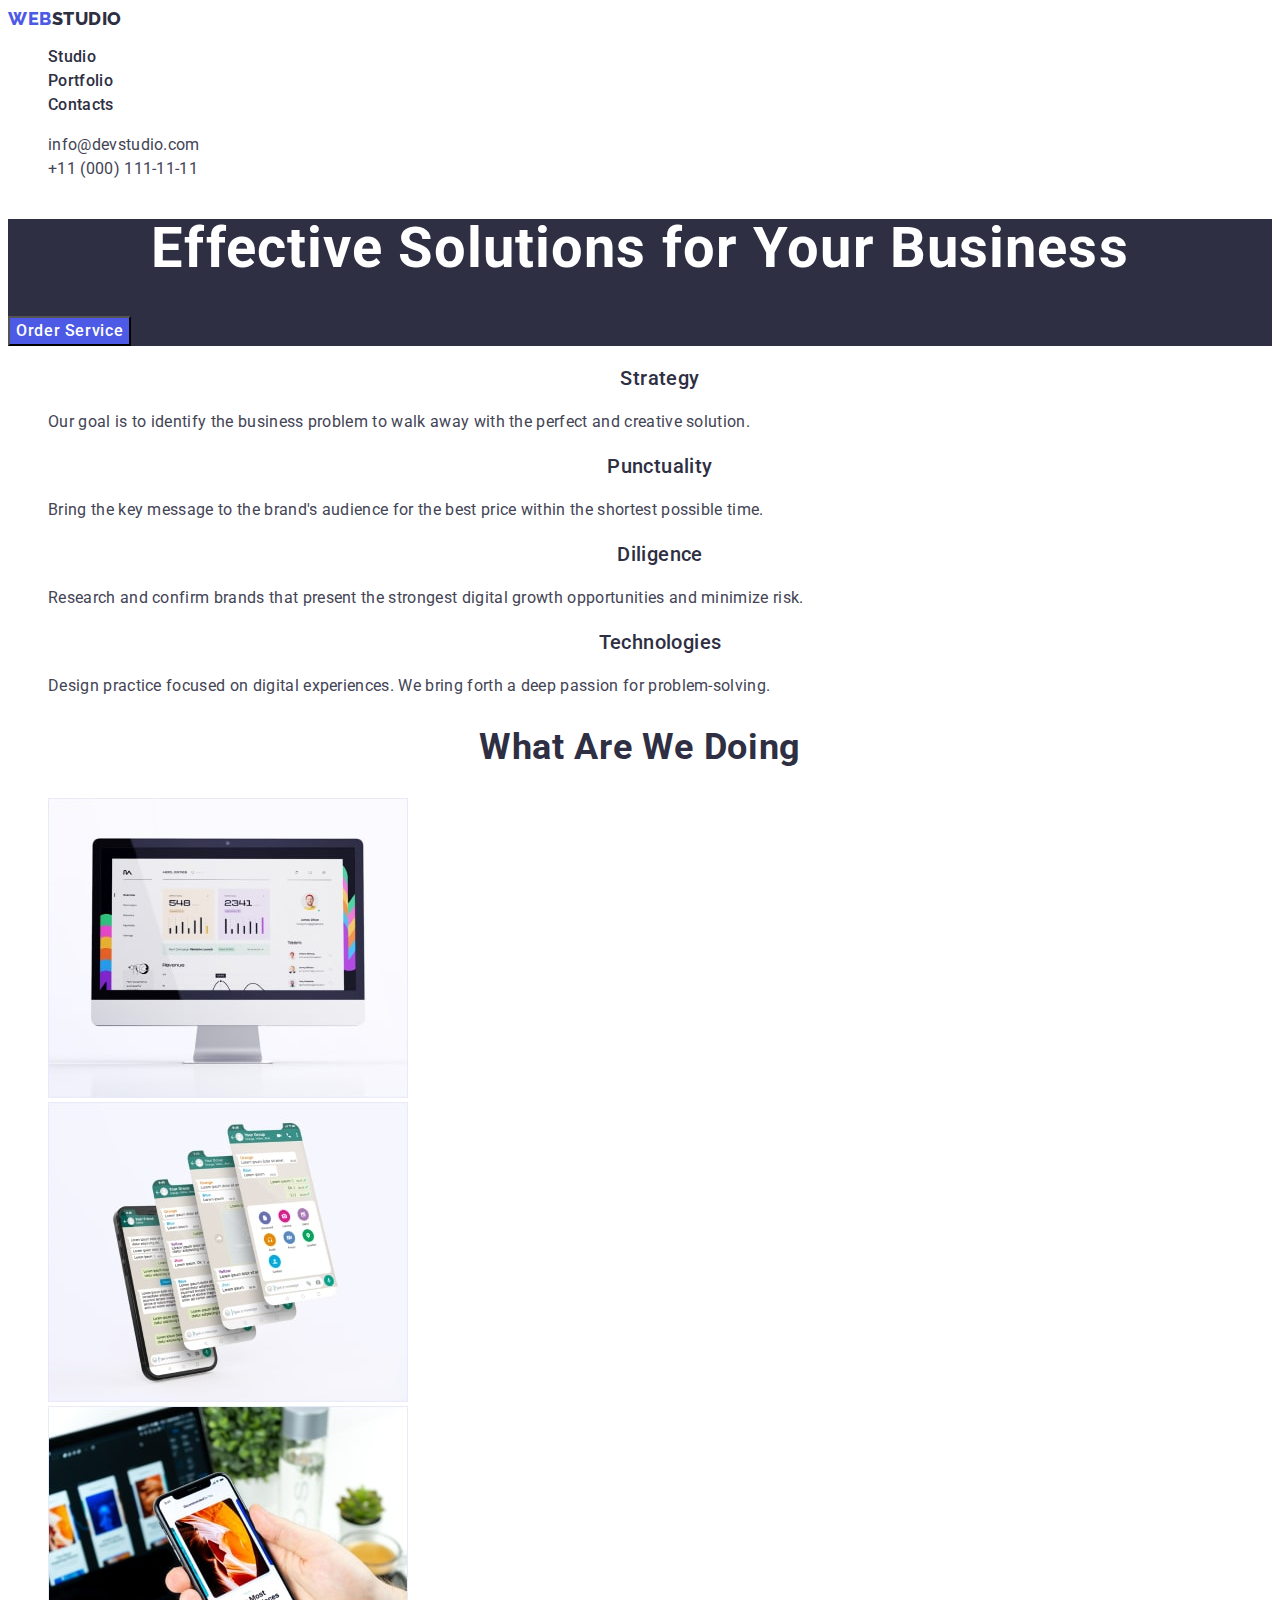
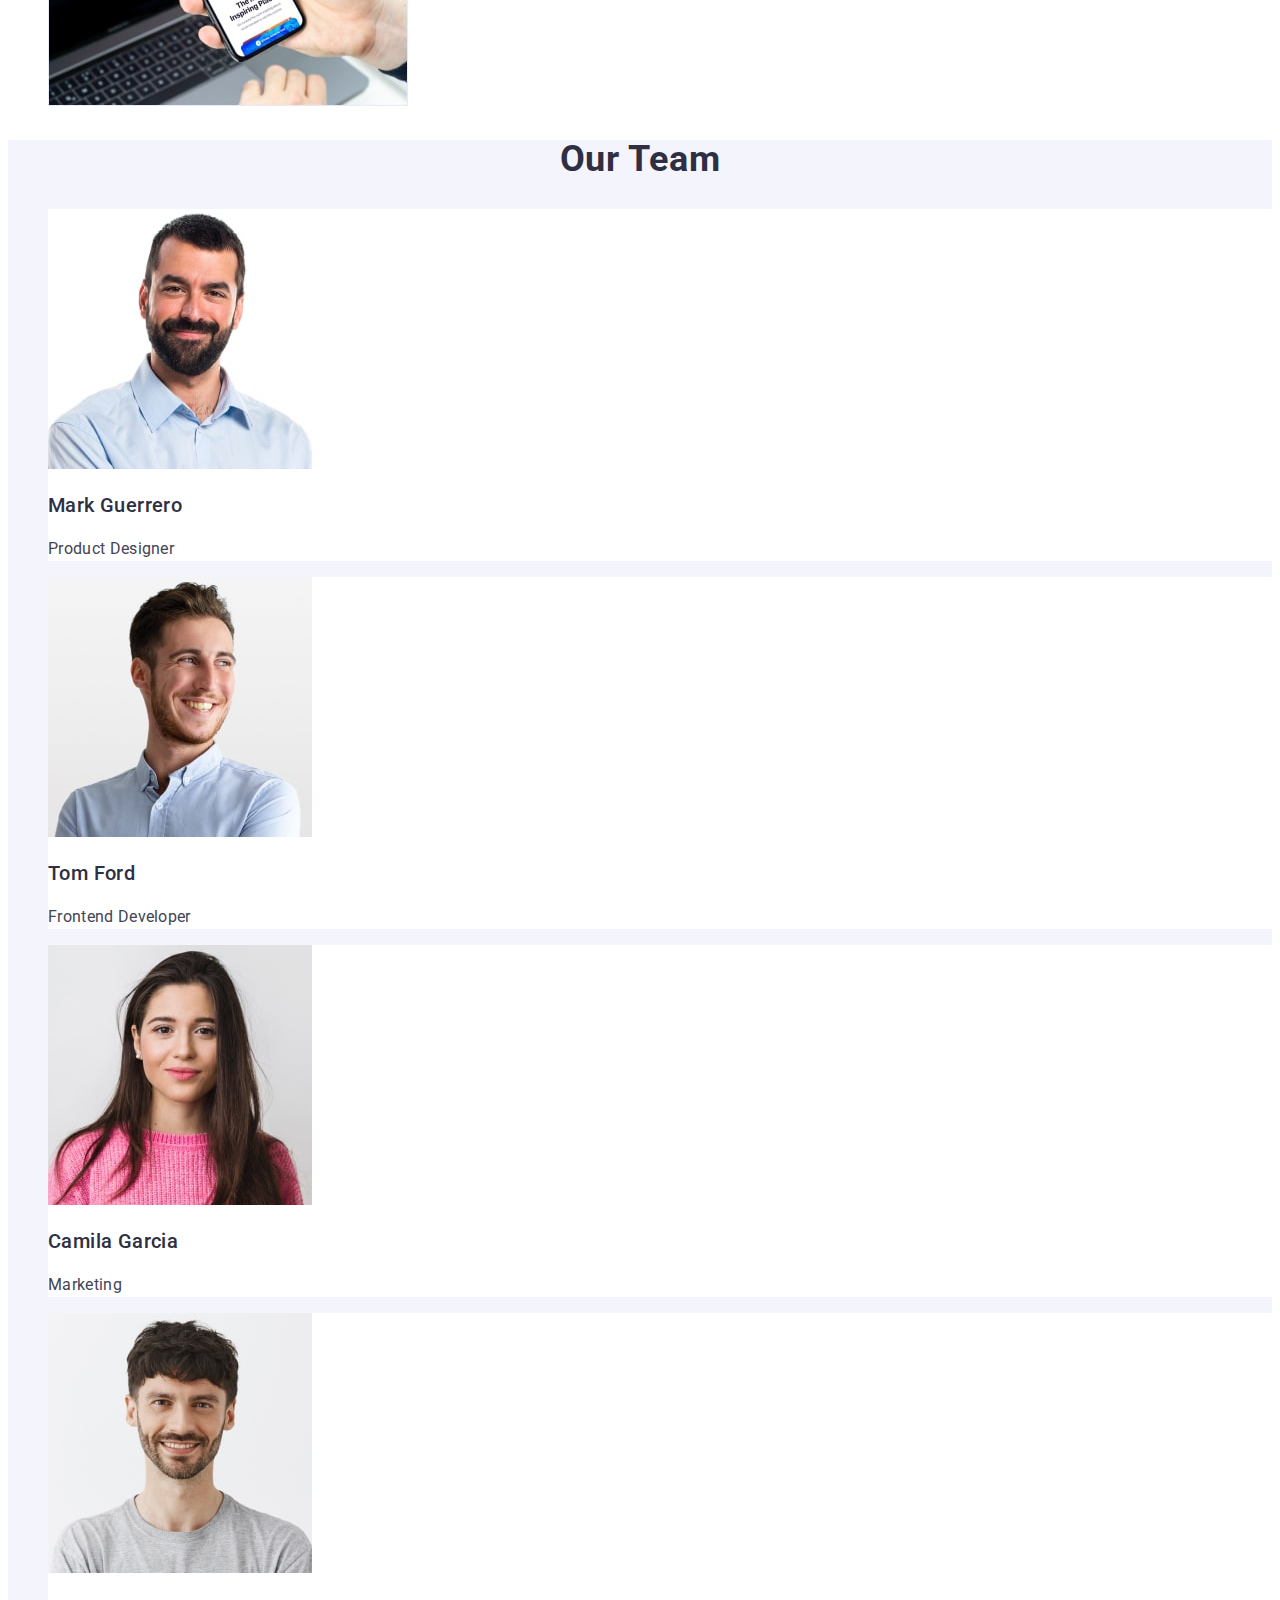
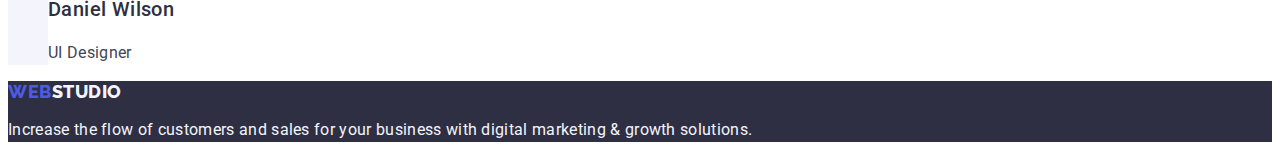
<file: index.html>
<!DOCTYPE html>
<html lang="en">
<head>
  <meta charset="UTF-8">
  <meta http-equiv="X-UA-Compatible" content="IE=edge">
  <meta name="viewport" content="width=device-width, initial-scale=1.0">
  <!-- CSS -->
  <link rel="stylesheet" href="./css/style.css">
  <!-- GOOGLE FONTS -->
    <link rel="preconnect" href="https://fonts.googleapis.com">
    <link rel="preconnect" href="https://fonts.gstatic.com" crossorigin>
    <link href="https://fonts.googleapis.com/css2?family=Raleway:wght@800&family=Roboto:wght@400;500;700&display=swap" rel="stylesheet">
  <title>Studio</title>
</head>
<body>

  <!-- HEADER -->
  <header class="header">
    <nav class="header-navigation">
      <a href="./index.html" class="header-logo link" target="_blank">
        Web<span class="attribut">Studio</span></a>
      <ul class="header-menu list">
        <li class="header-menu-item">
          <a href="./index.html" class="header-menu link">Studio</a>
        </li>
        <li class="header-menu-item">
          <a href="./portfolio.html" class="header-menu link">Portfolio</a>
        </li>
        <li class="header-menu-item">
          <a href="" class="header-menu link">Contacts</a>
        </li>
      </ul>
    </nav>

    <!-- CONTACTS -->
    <address class="contact" id="Contacts">
      <ul class="contact-menu list">
        <li class="address-item">
          <a class="address-link link" href="mailto:info@devstudio.com">info@devstudio.com</a>
        </li>
        <li class="address-item">
          <a class="address-link link" href="tel:+110001111111">+11 (000) 111-11-11</a>
        </li>
      </ul>
    </address>
  </header>
  <main>

    <!-- HERO -->
    <section id="Home" class="hero">
      <h1 id="home" class="hero-heading">Effective Solutions for Your Business</h1>
      <button type="button" class="hero-btn btn">Order Service</button>
    </section>

    <!-- FEATURE 2 -->
    <section class="features">
      <h2 hidden>Benefits</h2>
      <ul class="features-list list">
        <li class="feature-item">
          <h3 class="feature-heading">Strategy</h3>
          <p class="feature-item-text">
            Our goal is to identify the business problem to walk away with the perfect and creative solution. 
          </p>
        </li>
        <li class="feature-item">
          <h3 class="feature-heading">Punctuality</h3>
          <p class="feature-item-text">
            Bring the key message to the brand's audience for the best price within the shortest possible time. 
          </p>
        </li>
        <li class="feature-item">
          <h3 class="feature-heading">Diligence</h3>
          <p class="feature-item-text">
            Research and confirm brands that present the strongest digital growth opportunities and minimize risk.
          </p>
        </li>
        <li class="feature-item">
          <h3 class="feature-heading">Technologies</h3>
          <p class="feature-item-text">
            Design practice focused on digital experiences. We bring forth a deep passion for problem-solving.
          </p>
        </li>
      </ul>
    </section>

    <!-- SKILLS 3 -->
    <section class="skills" id="Wedoing">
      <h2 class="skills-title">What are we doing</h2>
      <ul class="skills-list list">
        <li class="skills-item">
          <img class="skills-img" src="./images/Rectangle1.jpg" alt="seo" width="360" height="300">
        </li>
        <li class="skills-item">
          <img class="skills-img" src="./images/Rectangle2.jpg" alt="webdesign" width="360" height="300">
        </li>
        <li class="skills-item">
          <img class="skills-img" src="./images/Rectangle3.jpg" alt="mob-application" width="360" height="300">
        </li>
      </ul>
    </section>

    <!-- TEAM 4 -->
    <section class="team">
      <h2 class="team-title">Our Team</h2>
      <ul class="team-list list">
        <li class="team-item">
          <img class="team-img" src="./images/img-min-1.jpg" 
          alt="Mark Guerrero" 
          width="264" 
          height="260">
          <h3 class="team-subtitle">Mark Guerrero</h3>
          <p class="team-text">Product Designer</p>
        </li>
        <li class="team-item">
          <img class="team-img" src="./images/img-min-2.jpg" 
          alt="Tom Ford" 
          width="264" 
          height="260">
          <h3 class="team-subtitle">Tom Ford</h3>
          <p class="team-text">Frontend Developer</p>
        </li>
        <li class="team-item">
          <img class="team-img" src="./images/img-min-3.jpg" 
          alt="Camila Garcia" 
          width="264" 
          height="260">
          <h3 class="team-subtitle">Camila Garcia</h3>
          <p class="team-text">Marketing</p>
        </li>
        <li class="team-item">
          <img class="team-img" src="./images/img-min-4.jpg" 
          alt="Daniel Wilson" 
          width="264" 
          height="260">
          <h3 class="team-subtitle">Daniel Wilson</h3>
          <p class="team-text">UI Designer</p>
        </li>
      </ul>
    </section>
  </main>

  <!-- FOOTER -->
  <footer class="footer">
    <a class="footer-item link" href="./portfolio.html" target= "_blank">WEB<span class="footer-logo">Studio</span></a>
    <p class="footer-text">
      Increase the flow of customers and sales for your business with digital marketing & growth solutions.
    </p>
  </footer>
</body>
</html>
</file>
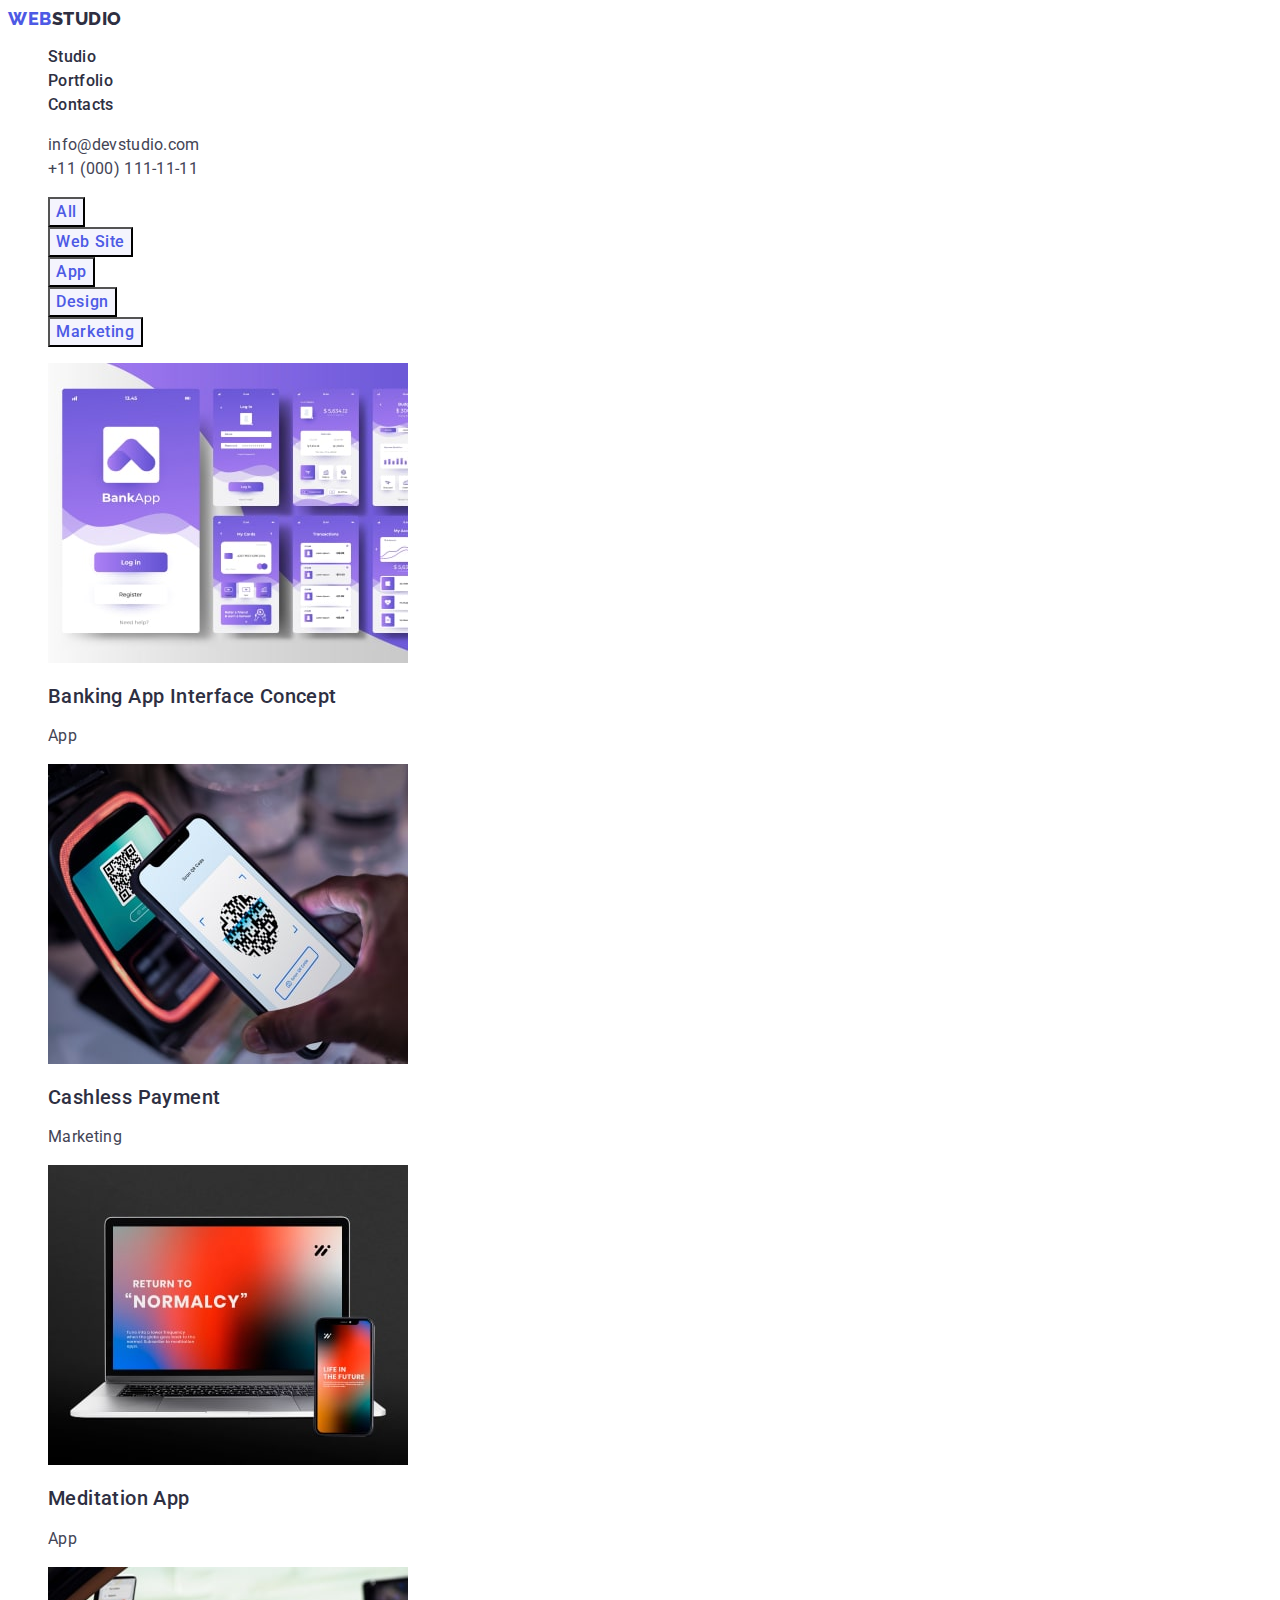
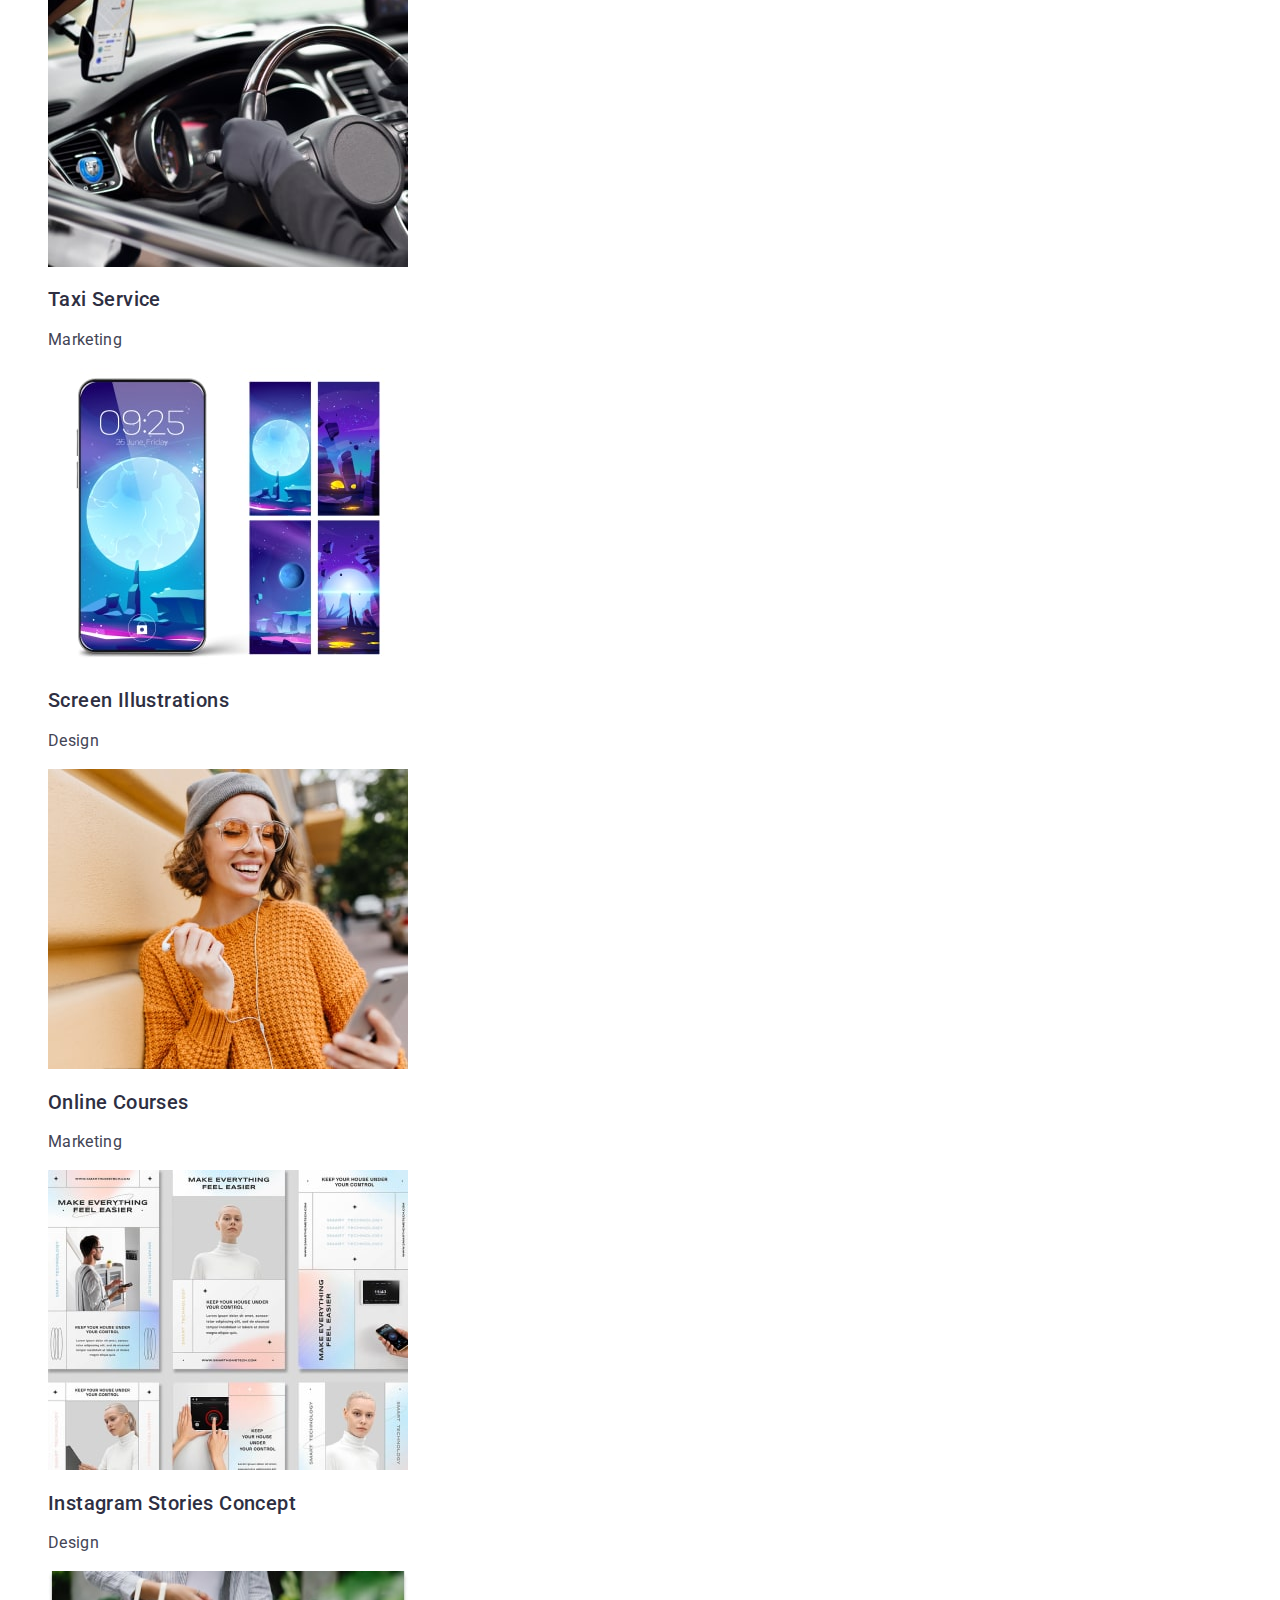
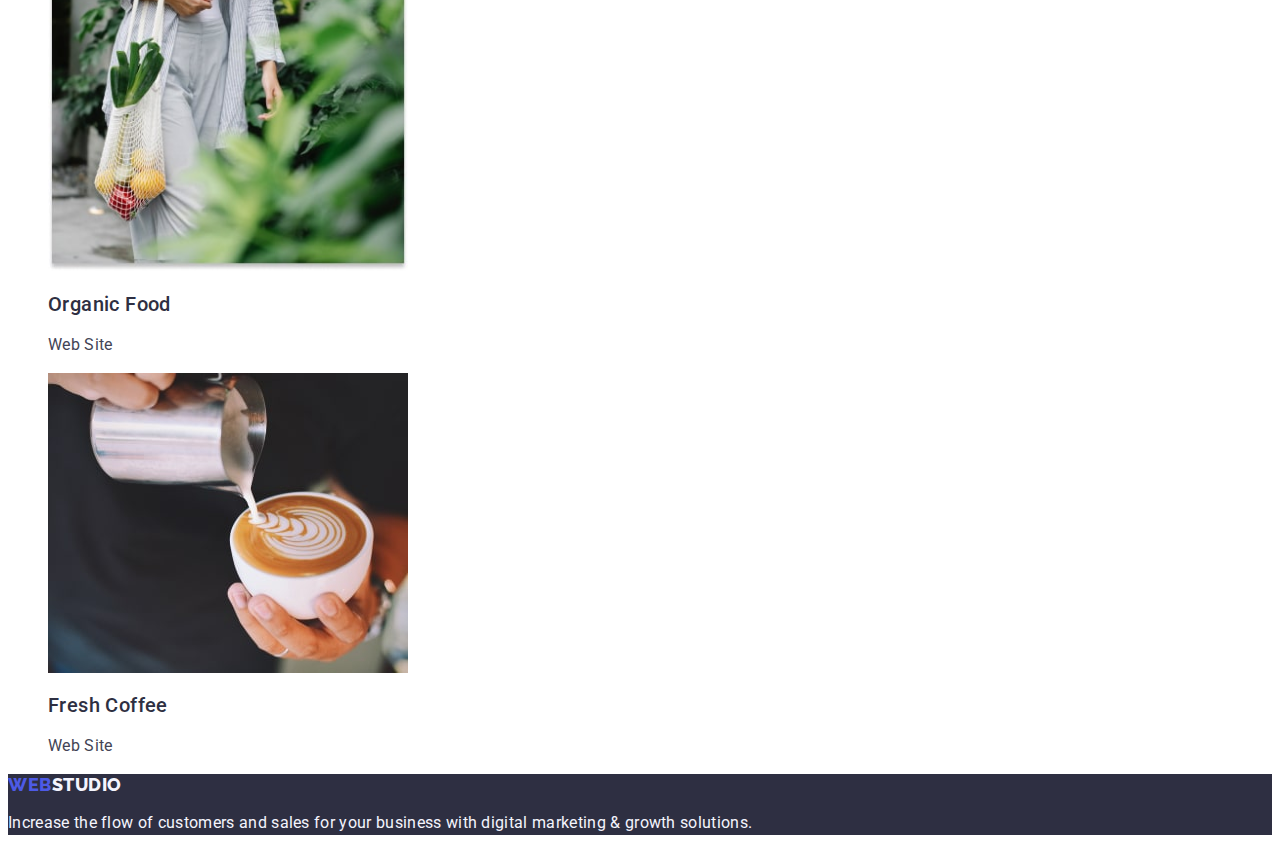
<file: portfolio.html>
<!DOCTYPE html>
<html lang="en">
<head>
  <meta charset="UTF-8">
  <meta http-equiv="X-UA-Compatible" content="IE=edge">
  <meta name="viewport" content="width=device-width, initial-scale=1.0">
    <!-- CSS -->
  <link rel="stylesheet" href="./css/style.css">
  <!-- GOOGLE FONTS -->
    <link rel="preconnect" href="https://fonts.googleapis.com">
    <link rel="preconnect" href="https://fonts.gstatic.com" crossorigin>
    <link href="https://fonts.googleapis.com/css2?family=Raleway:wght@800&family=Roboto:wght@400;500;700&display=swap" rel="stylesheet">
  <title>Portfolio</title>
</head>
<body>

  <!-- HEADER -->
  <header class="header">
    <nav class="header-navigation">
      <a href="./index.html" class="header-logo link" target="_blank">
        Web<span class="attribut">Studio</span></a>
      <ul class="header-menu list">
        <li class="header-menu-item">
          <a href="./index.html" class="header-menu link">Studio</a>
        </li>
        <li class="header-menu-item">
          <a href="./portfolio.html" class="header-menu link">Portfolio</a>
        </li>
        <li class="header-menu-item">
          <a href="" class="header-menu link">Contacts</a>
        </li>
      </ul>
    </nav>

    <!-- CONTACTS -->
    <address class="contact" id="Contacts">
      <ul class="address-menu list">
        <li class="address-item">
          <a class="address-link link" href="mailto:info@devstudio.com">info@devstudio.com</a>
        </li>
        <li class="address-item">
          <a class="address-link link" href="tel:+110001111111">+11 (000) 111-11-11</a>
        </li>
      </ul>
    </address>
  </header>
  <main>
    
    <!-- PORTFOLIO NAV -->
    <section>
      <h1 hidden>Portfolio</h1>
      <ul class="portfolio-btn list">
        <li class="info-btn ">
          <button class="btn-item" type="button">
            All
          </button>
        </li>
        <li class="info-btn">
          <button class="btn-item" type="button">
            Web Site
          </button>
        </li>
        <li class="info-btn">
          <button class="btn-item" type="button">
            App
          </button>
        </li>
        <li class="info-btn">
          <button class="btn-item" type="button">
            Design
          </button>
          </li>
          <li class="info-btn">
            <button class="btn-item" type="button">
              Marketing
            </button>
          </li>
      </ul>
      <!-- PORTFOLIO -->
      <ul class="portfolio-content list">
        <li class="portfolio-item">
          <a class="portfolio-link link" href="#">
            <img src="./images/app1.jpg" 
            alt="banking" 
            width="360"
            height="300">
            <h2 class="team-subtitle">Banking App Interface Concept</h2>
            <p class="team-text">App</p>
          </a>
        </li>
        <li class="portfolio-item">
          <a class="portfolio-link link" href="#">
            <img src="./images/marketing2.jpg" 
            alt="cashless" 
            width="360"
            height="300">
            <h2 class="team-subtitle">Cashless Payment</h2>
            <p class="team-text">Marketing</p>
          </a>
        </li>
        <li class="portfolio-item">
          <a class="portfolio-link link" href="#">
            <img src="./images/meditation3.jpg" 
            alt="meditation" 
            width="360"
            height="300">
            <h2 class="team-subtitle">Meditation App</h2>
            <p class="team-text">App</p>
          </a>
        </li>
        <li class="portfolio-item">
          <a class="portfolio-link link" href="#">
            <img src="./images/taxi4.jpg" 
            alt="taxi" 
            width="360"
            height="300">
            <h2 class="team-subtitle">Taxi Service</h2>
            <p class="team-text">Marketing</p>
          </a>
        </li>
        <li class="portfolio-item">
          <a class="portfolio-link link" href="">
            <img src="./images/design5.jpg" 
            alt="taxi" 
            width="360"
            height="300">
            <h2 class="team-subtitle">Screen Illustrations</h2>
            <p class="team-text">Design</p>
          </a>  
        </li>
        <li class="portfolio-item">
          <a class="portfolio-link link" href="#">
            <img src="./images/courses6.jpg" 
            alt="courses" 
            width="360"
            height="300">
            <h2 class="team-subtitle">Online Courses</h2>
            <p class="team-text">Marketing</p>
          </a>
        </li>
        <li class="portfolio-item">
          <a class="portfolio-link link" href="#">
            <img src="./images/concept7.jpg" 
            alt="instagram" 
            width="360"
            height="300">
            <h2 class="team-subtitle">Instagram Stories Concept</h2>
            <p class="team-text">Design</p>
          </a>
        </li>
        <li class="portfolio-item">
          <a class="portfolio-link link" href="#">
            <img src="./images/organic8.jpg" 
            alt="organic" 
            width="360"
            height="300">
            <h2 class="team-subtitle">Organic Food</h2>
            <p class="team-text">Web Site</p>
          </a>
        </li>
        <li class="portfolio-item">
          <a class="portfolio-link link" href="#">
            <img src="./images/coffee9.jpg" 
            alt="coffee" 
            width="360"
            height="300">
            <h2 class="team-subtitle">Fresh Coffee</h2>
            <p class="team-text">Web Site</p>
          </a>
        </li>
      </ul>
    </section>
  </main>

  <!-- FOOTER -->
    <footer class="footer">
    <a class="footer-item link" href="./index.html" target= "_blank">WEB<span class="footer-logo">Studio</span></a>
    <p class="footer-text">
      Increase the flow of customers and sales for your business with digital marketing & growth solutions.
    </p>
  </footer>
</body>
</html>
</file>
<file: css/style.css>
:root {
  --title-color: #2E2F42;
  --accent-color: #404BBF;
  --subtitle-text: #434455;
  --active-links: #4d5ae5;
  --white-background: #FFFFFF;
  --light-backgrounds: #F4F4FD;
  
}

body {
  font-family: "Roboto", sans-serif;
  background-color: var(--white-background);
  color: #434455;
}

.list {
  list-style: none
}

.info-btn {
   text-decoration: none;
}

.link {
  text-decoration: none;
}

/**-----------HEADER-----------**/

/* .header {
} */

/* .header-navigation {
  
} */

.header-logo {
  font-family: "Raleway", sans-serif;
  font-weight: 800;
  font-size: 18px;
  line-height: 1.17;
  letter-spacing: 0.03em;
  text-transform: uppercase;
  color: #4d5ae5;
}

.attribut { 
  color: #2e2f42;
}

.header-menu {
  list-style-type: none;
} 

.header-menu-item {

}

.header-menu {
  font-weight: 500;
  font-size: 16px;
  line-height: 1.5;
  text-decoration: none;
  letter-spacing: 0.02em;
  color: #2e2f42;
}

/* BTN */

.header-menu:hover,
.header-menu:focus{
  color: var(--accent-color);
}

/* CONTACT */

.list {
  list-style: none;
}

.contact {
  font-style: normal;
}

.address-link {
  font-weight: 400;
  font-size: 16px;
  line-height: 1.5;
  letter-spacing: 0.02em;
  text-decoration: none;
  color: var(--subtitle-text);
}

.address-link:hover,
.address-link:focus {
  color: var(--accent-color);
}

/**---------- HERO -----------**/

.hero {
  background: #2E2F42;
}
.hero-heading {
  font-weight: 700;
  font-size: 56px;
  line-height: 1.07;
  text-align: center;
  letter-spacing: 0.02em;
  color: var(--white-background);
}
.hero-btn {
  font-weight: 500;
  font-size: 16px;
  line-height: 1.5;
  letter-spacing: 0.04em;
  color: var(--white-background);
}

.btn {
  font-family: "Roboto", sans-serif;
  background: var(--active-links);
  cursor: pointer;
  }

.btn:hover,
.btn:focus {
  background-color: var(--accent-color);
}

/**---------- FEATURE -----------**/

.features {

}

.feature-item {

}
.feature-heading {
  font-weight: 500;
  font-size: 20px;
  text-align: center;
  line-height: 1.2;
  letter-spacing: 0.02em;
  color: #2e2f42;
} 

.feature-item-text {
  font-weight: 400;
  font-size: 16px;
  line-height: 1.5;
  letter-spacing: 0.02em;
  color: var(--subtitle-text);
}

/**---------- SKILLS -----------**/

.skills {

}
.skills-title {
  font-weight: 700;
  font-size: 36px;
  line-height: 1.11;
  letter-spacing: 0.02em;
  text-align: center;
  text-transform: capitalize;
  color: var(--title-color);
}
.skills-list {

}
.skills-item {

}


/**---------- TEAM -----------**/

.team {
  background: #F4F4FD;
}
.team-title {
  font-weight: 700;
  font-size: 36px;
  line-height: 1.11;
  text-align: center;
  text-transform: capitalize;
  letter-spacing: 0.02em;
  color: #2e2f42;
}
.team-list {

}

.team-item {  
  background: var(--white-background);
}


.team-subtitle {
  font-weight: 500;
  font-size: 20px;
  line-height: 1.2;
  letter-spacing: 0.02em;
  color: var(--title-color);
}
.team-text {
  font-weight: 400;
  font-size: 16px;
  line-height: 1.5;
  letter-spacing: 0.02em;
  color: #434455;
}

/**=========== PORTFOLIO ===========**/

.portfolio-content {
  
}

.portfolio-item {
  text-decoration: none;
}
.portfolio-link {
}
.link {
  
}
.team-subtitle {
  font-weight: 500;
  font-size: 20px;
  line-height: 1.2;
  letter-spacing: 0.02em;
  color: #2E2F42;
}
.team-text {
  font-weight: 400;
  font-size: 16px;
  line-height: 1.5;
  letter-spacing: 0.02em;
  color: #434455;
}

/**------- BTN ---------**/

.btn-item {
  font-family: "Roboto", sans-serif;
  font-weight: 500;
  font-size: 16px;
  line-height: 1.5;
  letter-spacing: 0.04em;
  background: var(--light-backgrounds);
  color: #4d5ae5;
  cursor: pointer;
}

.btn-item:hover,
.btn-item:focus {
  color: #FFFFFF;
  background-color: #404BBF;
}

/**============ FOOTER ==============**/

.footer {
  background: #2E2F42;
}
.footer-item {
  font-family: 'Raleway', sans-serif;
  font-weight: 800;
  font-size: 18px;
  line-height: 1.17;
  letter-spacing: 0.03em;
  text-transform: uppercase;
  text-decoration: none;
  color: #4D5AE5;
}
.footer-logo {
  font-weight: 800;
  font-size: 18px;
  line-height: 1.17;
  letter-spacing: 0.03em;
  text-transform: uppercase;
  color: #F4F4FD;
}
.footer-text {
  font-weight: 400;
  font-size: 16px;
  line-height: 1.5;
  letter-spacing: 0.02em;
  color: #F4F4FD;
}
</file>
